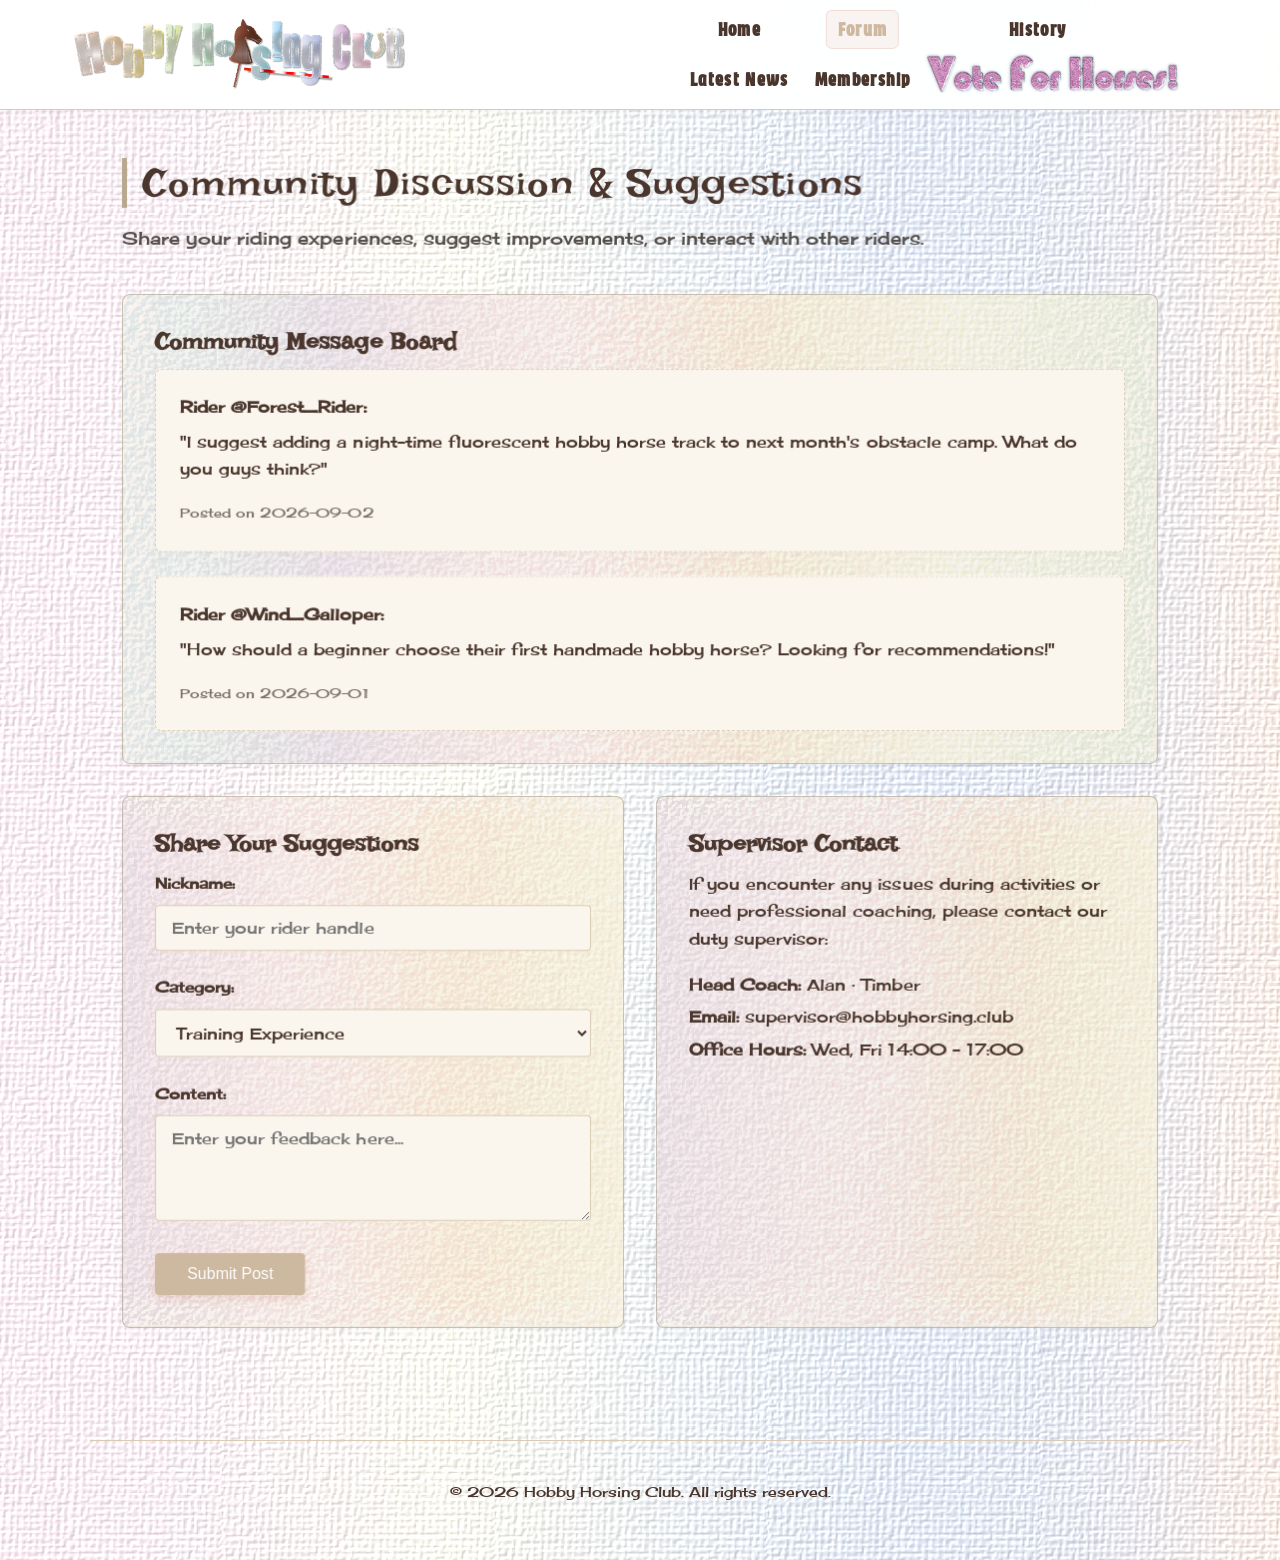
<file: forum.html>
<!DOCTYPE html>
<html lang="en">
<head>
    <meta charset="UTF-8">
    <meta name="viewport" content="width=device-width, initial-scale=1.0">
    <title>Hobby Horsing Club - Forum</title>
    <link rel="stylesheet" href="style.css">
</head>
<body>
    <!-- Unified Navigation Bar -->
    <header>
        <div class="nav-container">
            <a href="index.html" class="logo">🐎 Hobby Horsing Club</a>
            <nav>
                <ul>
                    <li><a href="index.html">Home</a></li>
                    <li><a href="forum.html" class="active">Forum</a></li>
                    <li><a href="history.html">History</a></li>
                    <li><a href="news.html">Latest News</a></li>
                    <li><a href="membership.html">Membership</a></li>
                    <li><a href="golden_horse.html">Vote For Horses!</a></li>
                </ul>
            </nav>
        </div>
    </header>

    <!-- Page Body -->
    <main class="paper-drop">
        <h1 id="forum-page-title" class="page-title">Community Discussion & Suggestions</h1>
        <p id="forum-page-subtitle" class="page-subtitle">Share your riding experiences, suggest improvements, or interact with other riders.</p>

        <!-- Message Board -->
        <section class="card">
            <h2 id="community-message-board">Community Message Board</h2>
            <div style="background-color: #FAF6ED; padding: 1.5rem; border-radius: 6px; border: 1px dashed var(--card-border); margin-bottom: 1.5rem;">
                <p id="forum-post-1-author" style="font-weight: bold; margin-bottom: 0.5rem;">Rider @Forest_Rider:</p>
                <p id="forum-post-1-text">"I suggest adding a night-time fluorescent hobby horse track to next month's obstacle camp. What do you guys think?"</p>
                <span id="forum-post-1-date" style="font-size: 0.8rem; color: #7A726B;">Posted on 2026-09-02</span>
            </div>
            <div style="background-color: #FAF6ED; padding: 1.5rem; border-radius: 6px; border: 1px dashed var(--card-border);">
                <p id="forum-post-2-author" style="font-weight: bold; margin-bottom: 0.5rem;">Rider @Wind_Galloper:</p>
                <p id="forum-post-2-text">"How should a beginner choose their first handmade hobby horse? Looking for recommendations!"</p>
                <span id="forum-post-2-date" style="font-size: 0.8rem; color: #7A726B;">Posted on 2026-09-01</span>
            </div>
        </section>

        <!-- Submission Form & Contact -->
        <section class="grid-2">
            <!-- Suggestion Form -->
            <div class="card">
                <h2 id="share-suggestions">Share Your Suggestions</h2>
                <form>
                    <div class="form-group">
                        <label id="nickname-label" for="username">Nickname:</label>
                        <input type="text" id="username" placeholder="Enter your rider handle">
                    </div>
                    <div class="form-group">
                        <label id="category-label" for="category">Category:</label>
                        <select id="category">
                            <option id="category-option-1">Training Experience</option>
                            <option id="category-option-2">Equipment Suggestions</option>
                            <option id="category-option-3">Event Ideas</option>
                            <option id="category-option-4">Other Feedback</option>
                        </select>
                    </div>
                    <div class="form-group">
                        <label id="message-label" for="message">Content:</label>
                        <textarea id="message" rows="4" placeholder="Enter your feedback here..."></textarea>
                    </div>
                    <button id="submit-post" type="submit" class="btn">Submit Post</button>
                </form>
            </div>

            <!-- Supervisor Contact -->
            <div class="card">
                <h2 id="supervisor-contact">Supervisor Contact</h2>
                <p id="supervisor-copy" style="margin-bottom: 1rem;">If you encounter any issues during activities or need professional coaching, please contact our duty supervisor:</p>
                <ul style="list-style: none; line-height: 2rem;">
                    <li><strong id="head-coach">Head Coach:</strong> Alan &middot; Timber</li>
                    <li><strong id="email">Email:</strong> supervisor@hobbyhorsing.club</li>
                    <li><strong id="office-hours">Office Hours:</strong> Wed, Fri 14:00 - 17:00</li>
                </ul>
            </div>
        </section>
    </main>

    <!-- Footer -->
    <footer>
        <p id="footer-copy">&copy; 2026 Hobby Horsing Club. All rights reserved.</p>
    </footer>

    <script src="language-switcher.js"></script>
</body>
</html>
</file>
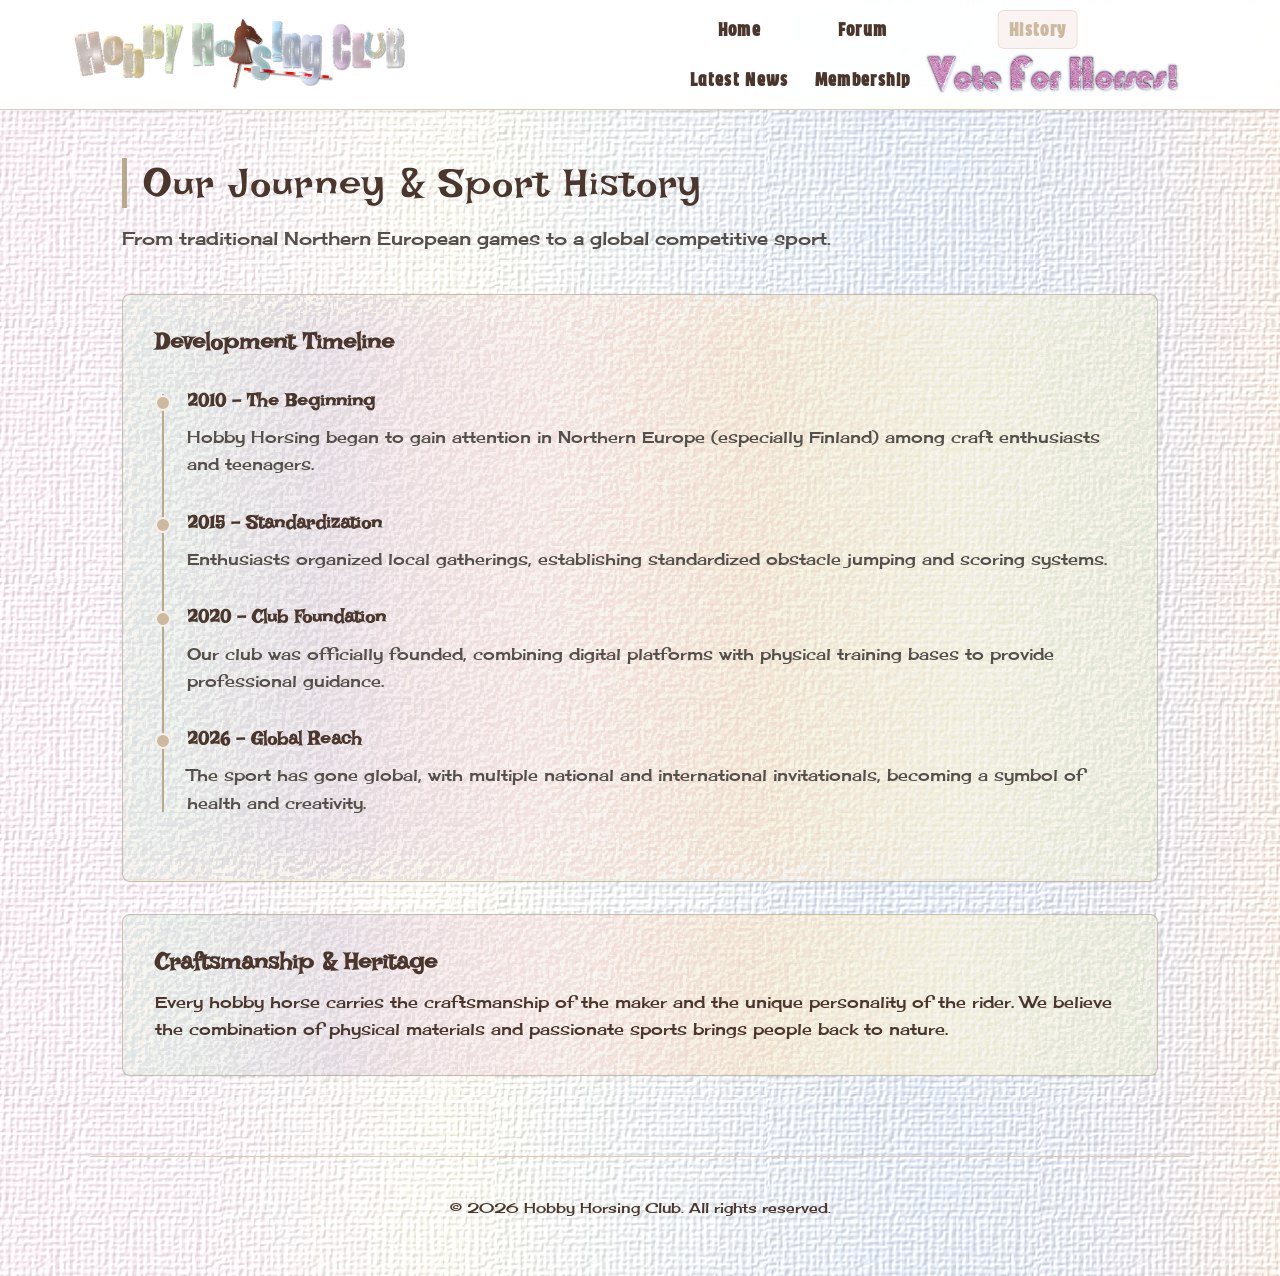
<file: history.html>
<!DOCTYPE html>
<html lang="en">
<head>
    <meta charset="UTF-8">
    <meta name="viewport" content="width=device-width, initial-scale=1.0">
    <title>Hobby Horsing Club - History</title>
    <link rel="stylesheet" href="style.css">
</head>
<body>
    <!-- Unified Navigation Bar -->
    <header>
        <div class="nav-container">
            <a href="index.html" class="logo">🐎 Hobby Horsing Club</a>
            <nav>
                <ul>
                    <li><a href="index.html">Home</a></li>
                    <li><a href="forum.html">Forum</a></li>
                    <li><a href="history.html" class="active">History</a></li>
                    <li><a href="news.html">Latest News</a></li>
                    <li><a href="membership.html">Membership</a></li>
                    <li><a href="golden_horse.html">Vote For Horses!</a></li>
                </ul>
            </nav>
        </div>
    </header>

    <!-- Page Body -->
    <main class="paper-drop">
        <h1 id="history-page-title" class="page-title">Our Journey & Sport History</h1>
        <p id="history-page-subtitle" class="page-subtitle">From traditional Northern European games to a global competitive sport.</p>

        <!-- Timeline -->
        <section class="card">
            <h2 id="development-timeline">Development Timeline</h2>
            <div class="timeline">
                <div class="timeline-item">
                    <h3 id="timeline-2010-title">2010 - The Beginning</h3>
                    <p id="timeline-2010-text" style="color: #554F4B; margin-top: 0.5rem;">Hobby Horsing began to gain attention in Northern Europe (especially Finland) among craft enthusiasts and teenagers.</p>
                </div>
                <div class="timeline-item">
                    <h3 id="timeline-2015-title">2015 - Standardization</h3>
                    <p id="timeline-2015-text" style="color: #554F4B; margin-top: 0.5rem;">Enthusiasts organized local gatherings, establishing standardized obstacle jumping and scoring systems.</p>
                </div>
                <div class="timeline-item">
                    <h3 id="timeline-2020-title">2020 - Club Foundation</h3>
                    <p id="timeline-2020-text" style="color: #554F4B; margin-top: 0.5rem;">Our club was officially founded, combining digital platforms with physical training bases to provide professional guidance.</p>
                </div>
                <div class="timeline-item">
                    <h3 id="timeline-2026-title">2026 - Global Reach</h3>
                    <p id="timeline-2026-text" style="color: #554F4B; margin-top: 0.5rem;">The sport has gone global, with multiple national and international invitationals, becoming a symbol of health and creativity.</p>
                </div>
            </div>
        </section>

        <!-- Heritage Section -->
        <section class="card">
            <h2 id="heritage-title">Craftsmanship & Heritage</h2>
            <p id="heritage-copy">Every hobby horse carries the craftsmanship of the maker and the unique personality of the rider. We believe the combination of physical materials and passionate sports brings people back to nature.</p>
        </section>
    </main>

    <!-- Footer -->
    <footer>
        <p id="footer-copy">&copy; 2026 Hobby Horsing Club. All rights reserved.</p>
    </footer>

    <script src="language-switcher.js"></script>
</body>
</html>
</file>
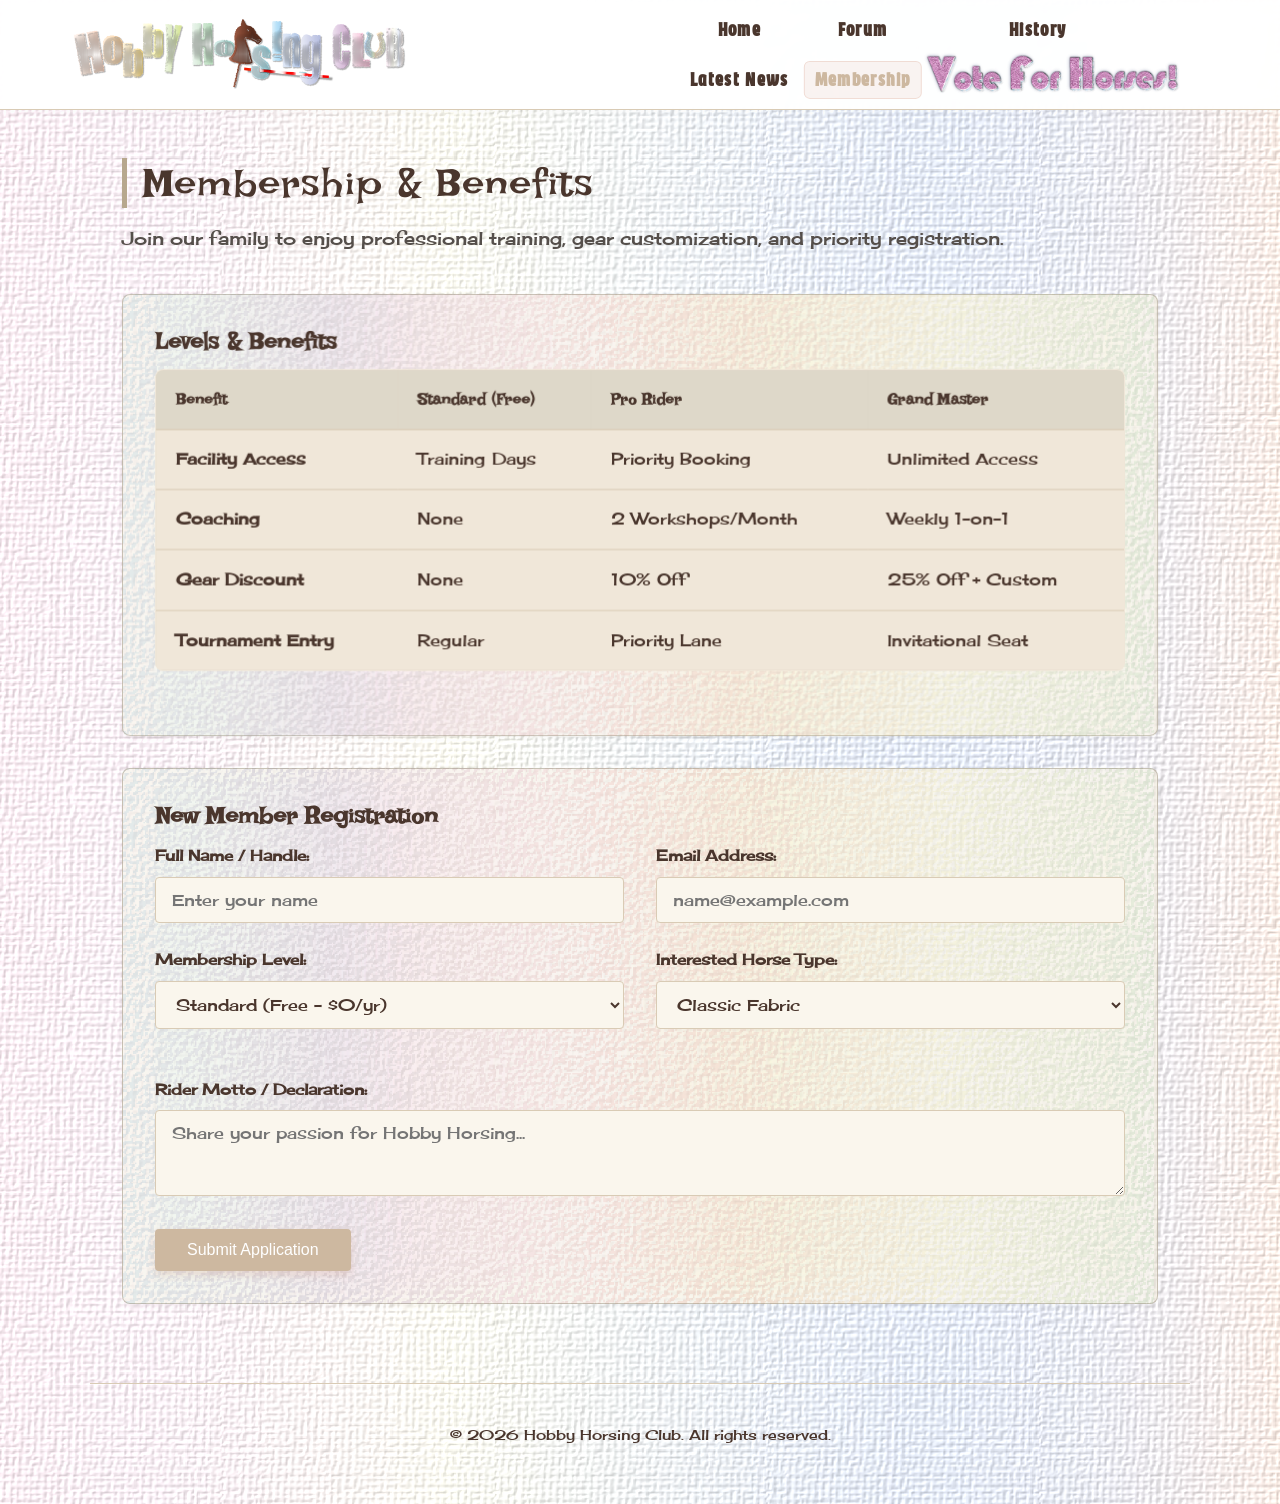
<file: membership.html>
<!DOCTYPE html>
<html lang="en">
<head>
    <meta charset="UTF-8">
    <meta name="viewport" content="width=device-width, initial-scale=1.0">
    <title>Hobby Horsing Club - Membership</title>
    <link rel="stylesheet" href="style.css">
</head>
<body>
    <!-- Unified Navigation Bar -->
    <header>
        <div class="nav-container">
            <a href="index.html" class="logo">🐎 Hobby Horsing Club</a>
            <nav>
                <ul>
                    <li><a href="index.html">Home</a></li>
                    <li><a href="forum.html">Forum</a></li>
                    <li><a href="history.html">History</a></li>
                    <li><a href="news.html">Latest News</a></li>
                    <li><a href="membership.html" class="active">Membership</a></li>
                    <li><a href="golden_horse.html">Vote For Horses!</a></li>
                </ul>
            </nav>
        </div>
    </header>

    <!-- Page Body -->
    <main class="paper-drop">
        <h1 id="membership-page-title" class="page-title">Membership & Benefits</h1>
        <p id="membership-page-subtitle" class="page-subtitle">Join our family to enjoy professional training, gear customization, and priority registration.</p>

        <!-- Benefits Comparison -->
        <section class="card">
            <h2 id="levels-title">Levels & Benefits</h2>
            <table>
                <thead>
                    <tr>
                        <th id="benefit-th">Benefit</th>
                        <th id="standard-th">Standard (Free)</th>
                        <th id="pro-rider-th">Pro Rider</th>
                        <th id="grand-master-th">Grand Master</th>
                    </tr>
                </thead>
                <tbody>
                    <tr>
                        <td><strong id="facility-access-row">Facility Access</strong></td>
                        <td>Training Days</td>
                        <td>Priority Booking</td>
                        <td>Unlimited Access</td>
                    </tr>
                    <tr>
                        <td><strong id="coaching-row">Coaching</strong></td>
                        <td>None</td>
                        <td>2 Workshops/Month</td>
                        <td>Weekly 1-on-1</td>
                    </tr>
                    <tr>
                        <td><strong id="gear-discount-row">Gear Discount</strong></td>
                        <td>None</td>
                        <td>10% Off</td>
                        <td>25% Off + Custom</td>
                    </tr>
                    <tr>
                        <td><strong id="tournament-entry-row">Tournament Entry</strong></td>
                        <td>Regular</td>
                        <td>Priority Lane</td>
                        <td>Invitational Seat</td>
                    </tr>
                </tbody>
            </table>
        </section>

        <!-- Registration Form -->
        <section class="card">
            <h2 id="new-member-registration">New Member Registration</h2>
            <form>
                <div class="grid-2" style="margin-bottom: 0;">
                    <div class="form-group">
                        <label id="full-name-label" for="fullname">Full Name / Handle:</label>
                        <input type="text" id="fullname" placeholder="Enter your name">
                    </div>
                    <div class="form-group">
                        <label id="email-label" for="email">Email Address:</label>
                        <input type="email" id="email" placeholder="name@example.com">
                    </div>
                </div>

                <div class="grid-2" style="margin-bottom: 0;">
                    <div class="form-group">
                        <label id="membership-level-label" for="membership-level">Membership Level:</label>
                        <select id="membership-level">
                            <option id="membership-option-1">Standard (Free - $0/yr)</option>
                            <option id="membership-option-2">Pro Rider ($50/yr)</option>
                            <option id="membership-option-3">Grand Master ($120/yr)</option>
                        </select>
                    </div>
                    <div class="form-group">
                        <label id="horse-type-label" for="horse-type">Interested Horse Type:</label>
                        <select id="horse-type">
                            <option id="horse-option-1">Classic Fabric</option>
                            <option id="horse-option-2">Warmblood Sport</option>
                            <option id="horse-option-3">Endurance Black</option>
                            <option id="horse-option-4">Vintage Spotted</option>
                            <option id="horse-option-5">Customized</option>
                        </select>
                    </div>
                </div>

                <div class="form-group" style="margin-top: 1.5rem;">
                    <label id="rider-motto-label" for="bio">Rider Motto / Declaration:</label>
                    <textarea id="bio" rows="3" placeholder="Share your passion for Hobby Horsing..."></textarea>
                </div>

                <button id="submit-application" type="submit" class="btn">Submit Application</button>
            </form>
        </section>
    </main>

    <!-- Footer -->
    <footer>
        <p id="footer-copy">&copy; 2026 Hobby Horsing Club. All rights reserved.</p>
    </footer>

    <script src="language-switcher.js"></script>
</body>
</html>
</file>
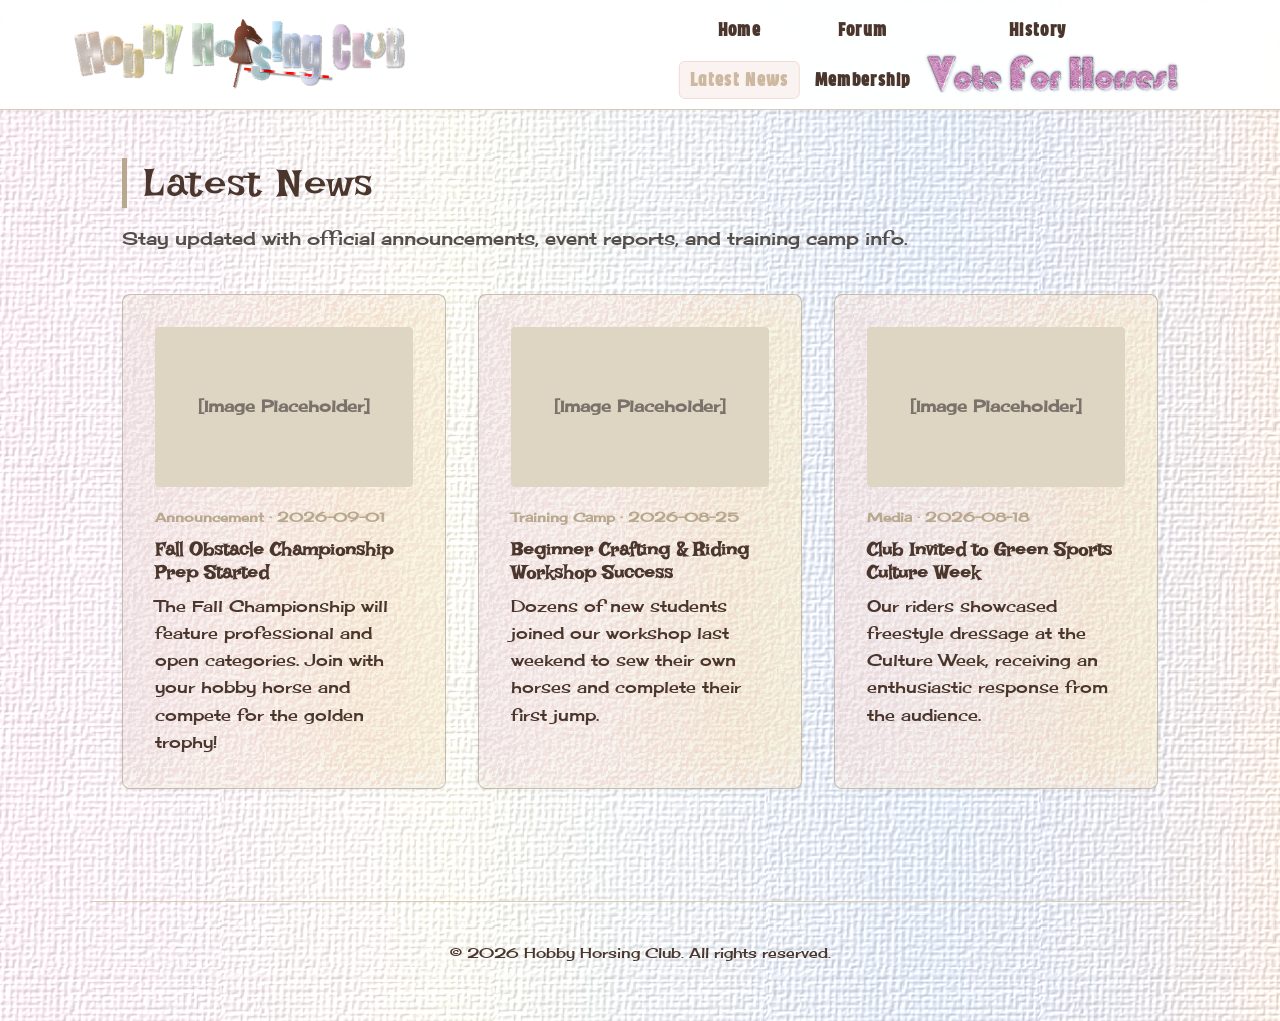
<file: news.html>
<!DOCTYPE html>
<html lang="en">
<head>
    <meta charset="UTF-8">
    <meta name="viewport" content="width=device-width, initial-scale=1.0">
    <title>Hobby Horsing Club - News</title>
    <link rel="stylesheet" href="style.css">
</head>
<body>
    <!-- Unified Navigation Bar -->
    <header>
        <div class="nav-container">
            <a href="index.html" class="logo">🐎 Hobby Horsing Club</a>
            <nav>
                <ul>
                    <li><a href="index.html">Home</a></li>
                    <li><a href="forum.html">Forum</a></li>
                    <li><a href="history.html">History</a></li>
                    <li><a href="news.html" class="active">Latest News</a></li>
                    <li><a href="membership.html">Membership</a></li>
                    <li><a href="golden_horse.html">Vote For Horses!</a></li>
                </ul>
            </nav>
        </div>
    </header>

    <!-- Page Body -->
    <main class="paper-drop">
        <h1 id="news-page-title" class="page-title">Latest News</h1>
        <p id="news-page-subtitle" class="page-subtitle">Stay updated with official announcements, event reports, and training camp info.</p>

        <!-- News Grid -->
        <section class="grid-3">
            <article class="card">
                <div style="background-color: #DFD5C3; height: 160px; border-radius: 4px; display: flex; align-items: center; justify-content: center; margin-bottom: 1rem; color: #7A726B; font-weight: bold;">
                    [Image Placeholder]
                </div>
                <span id="announcement-label" style="font-size: 0.8rem; color: var(--accent-green); font-weight: bold;">Announcement &middot; 2026-09-01</span>
                <h3 id="announcement-title" style="font-family: var(--font-serif); margin: 0.5rem 0;">Fall Obstacle Championship Prep Started</h3>
                <p id="announcement-copy">The Fall Championship will feature professional and open categories. Join with your hobby horse and compete for the golden trophy!</p>
            </article>

            <article class="card">
                <div style="background-color: #DFD5C3; height: 160px; border-radius: 4px; display: flex; align-items: center; justify-content: center; margin-bottom: 1rem; color: #7A726B; font-weight: bold;">
                    [Image Placeholder]
                </div>
                <span id="camp-label" style="font-size: 0.8rem; color: var(--accent-green); font-weight: bold;">Training Camp &middot; 2026-08-25</span>
                <h3 id="camp-title" style="font-family: var(--font-serif); margin: 0.5rem 0;">Beginner Crafting & Riding Workshop Success</h3>
                <p id="camp-copy">Dozens of new students joined our workshop last weekend to sew their own horses and complete their first jump.</p>
            </article>

            <article class="card">
                <div style="background-color: #DFD5C3; height: 160px; border-radius: 4px; display: flex; align-items: center; justify-content: center; margin-bottom: 1rem; color: #7A726B; font-weight: bold;">
                    [Image Placeholder]
                </div>
                <span id="media-label" style="font-size: 0.8rem; color: var(--accent-green); font-weight: bold;">Media &middot; 2026-08-18</span>
                <h3 id="media-title" style="font-family: var(--font-serif); margin: 0.5rem 0;">Club Invited to Green Sports Culture Week</h3>
                <p id="media-copy">Our riders showcased freestyle dressage at the Culture Week, receiving an enthusiastic response from the audience.</p>
            </article>
        </section>
    </main>

    <!-- Footer -->
    <footer>
        <p id="footer-copy">&copy; 2026 Hobby Horsing Club. All rights reserved.</p>
    </footer>

    <script src="language-switcher.js"></script>
</body>
</html>
</file>
<file: style.css>
/* ==========================================
   Earthy & Textured Paper - Shared Stylesheet
   ========================================== */
@font-face {
    font-family: "Irish Grover";
    src: url("./assets/Irish_Grover/IrishGrover-Regular.ttf") format("truetype");
    font-weight: 400;
    font-style: normal;
}

@font-face {
    font-family: "Cherry Cream Soda";
    src: url("./assets/Cherry_Cream_Soda/CherryCreamSoda-Regular.ttf") format("truetype");
    font-weight: 400;
    font-style: normal;
}

@font-face {
    font-family: "Caacupe One";
    src: url("./assets/Caacupe_One/CaacupeOne-Regular.ttf") format("truetype");
    font-weight: 400;
    font-style: normal;
}

:root {
    --bg-color: #F5F0E6;
    --text-color: #4A362D;
    --accent-red: #CDB8A0;
    --accent-green: #B7A88E;
    --card-bg: #F0E7D9;
    --card-border: #D9CBB5;
    --card-hover: #E6D9C8;
    --muted-text: #7A6658;
    --shadow-soft: 0 2px 8px rgba(46, 42, 39, 0.03);
    --shadow-hover: 0 6px 16px rgba(46, 42, 39, 0.06);
    --font-serif: "Irish Grover", "Noto Serif SC", "Source Han Serif SC", "Georgia", serif;
    --font-sans: "Cherry Cream Soda", -apple-system, BlinkMacSystemFont, "Segoe UI", Roboto, sans-serif;
}
* { box-sizing: border-box; margin: 0; padding: 0; }
html, body {
    width: 100%;
    min-height: 100%;
    margin: 0;
    padding: 0;
}
body {
    background-color: #c6b58b;
    background-image: url("./assets/Background_new.webp");
    background-position: center center;
    background-size: cover;
    background-repeat: no-repeat;
    background-attachment: scroll;
    color: var(--text-color);
    font-family: var(--font-sans);
    font-size: 16px;
    line-height: 1.7;
    min-height: 100vh;
    display: flex;
    flex-direction: column;
    position: relative;
    overflow-x: hidden;
}
@keyframes paperDropAnim {
    0% { opacity: 0; transform: translateY(-40px) rotate(-1.5deg) scale(0.98); }
    60% { opacity: 1; transform: translateY(6px) rotate(0.5deg) scale(1.002); }
    100% { opacity: 1; transform: translateY(0) rotate(0deg) scale(1); }
}
.paper-drop {
    opacity: 0;
    animation: paperDropAnim 0.75s cubic-bezier(0.25, 1, 0.5, 1) forwards;
    will-change: transform, opacity;
}
header {
    width: 100%;
    background-color: rgba(255, 255, 255, 0.96);
    border-bottom: 1px solid var(--card-border);
    box-shadow: 0 2px 10px rgba(46, 42, 39, 0.03);
    position: sticky; top: 0; z-index: 100; backdrop-filter: blur(4px);
}
.nav-container {
    max-width: 1200px; margin: 0 auto; padding: 0.45rem 2rem 0.5rem;
    display: flex; align-items: center; justify-content: space-between; gap: 1rem;
    position: relative;
}
.logo {
    display: block;
    align-items: center;
    justify-content: center;
    width: clamp(420px, 38vw, 760px);
    height: clamp(55px, 6vw, 90px);
    font-family: var(--font-serif); font-size: 0; font-weight: 700;
    color: transparent; text-decoration: none; border-bottom: none; padding-bottom: 0;
    background-image: url("./assets/title.webp");
    background-position: center;
    background-repeat: no-repeat;
    background-size: contain;
}
nav { display: flex; align-items: center; justify-content: flex-end; width: 100%; transform: translateX(-1.2rem); }
nav ul { list-style: none; display: grid; grid-template-columns: repeat(3, auto); column-gap: 0.2rem; row-gap: 0.45rem; width: auto; margin-left: auto; }
nav li { display: flex; justify-content: center; align-items: center; }
nav a {
    display: flex;
    align-items: center;
    justify-content: center;
    text-decoration: none; color: var(--text-color); font-size: 1.4rem; font-weight: 600;
    padding: 0.3rem 0.65rem; border-radius: 6px; border: 1px solid transparent;
    transition: all 0.2s ease; line-height: 1.2;
    font-family: "Caacupe One", var(--font-sans);
    letter-spacing: 0.06em;
    transform: translateY(0.18rem);
}

nav a:hover, nav a.active {
    color: var(--accent-red);
    background-color: rgba(194, 109, 81, 0.08);
    border-color: rgba(194, 109, 81, 0.18);
}

nav a[href="history.html"] {
    transform: translateX(-1.2rem) translateY(0.18rem);
}

.vote-nav-item {
    position: relative;
}

nav a[href="golden_horse.html"] {
    position: relative;
    display: inline-flex;
    align-items: center;
    justify-content: center;
    min-width: 16.5rem;
    min-height: 3rem;
    padding: 0.45rem 1rem;
    color: transparent;
    font-size: 0;
    line-height: 0;
    border: none;
    background-color: transparent;
    background-image: url("./assets/Vote For Horses_1.webp");
    background-position: center;
    background-repeat: no-repeat;
    background-size: contain;
    box-shadow: none;
    transform: translate(-0.2rem, -0.22rem);
}

nav a[href="golden_horse.html"]:hover,
nav a[href="golden_horse.html"].active {
    background-image: url("./assets/Vote For Horses_2.webp");
    border: none;
    box-shadow: none;
}

nav a:focus-visible, .btn:focus-visible { outline: 2px solid var(--accent-red); outline-offset: 2px; }

.lang-switcher {
    position: absolute;
    top: 0.9rem;
    right: 2rem;
    margin-left: 0;
}

.lang-toggle {
    display: inline-flex;
    align-items: center;
    gap: 0.55rem;
    padding: 0.45rem 0.75rem;
    border-radius: 999px;
    border: 1px solid rgba(143, 133, 114, 0.45);
    background: rgba(255,255,255,0.26);
    color: var(--text-color);
    font-family: "Caacupe One", var(--font-sans);
    font-size: 1.05rem;
    cursor: pointer;
    box-shadow: inset 0 0 0 1px rgba(255,255,255,0.1);
}

.lang-caret {
    font-size: 0.85rem;
}

.lang-menu {
    position: absolute;
    right: 0;
    top: calc(100% + 0.5rem);
    min-width: 190px;
    display: none;
    flex-direction: column;
    background: rgba(245, 240, 230, 0.98);
    border: 1px solid rgba(143, 133, 114, 0.45);
    border-radius: 12px;
    box-shadow: 0 16px 24px rgba(46, 42, 39, 0.08);
    overflow: hidden;
    z-index: 120;
}

.lang-switcher.open .lang-menu {
    display: flex;
}

.lang-option {
    border: none;
    background: transparent;
    text-align: left;
    padding: 0.7rem 0.9rem;
    font-family: "Caacupe One", var(--font-sans);
    font-size: 1rem;
    color: var(--text-color);
    cursor: pointer;
}

.lang-option:hover,
.lang-option.active {
    background: rgba(194, 109, 81, 0.08);
    color: var(--accent-red);
}

main {
    flex: 1;
    width: 100%;
    max-width: 1100px;
    margin: 0 auto;
    padding: 3rem 2rem;
}

.content-container {
    width: min(100%, 1100px);
    margin: 0 auto 2rem;
    padding: 0 0.5rem;
}

.content-panel {
    background-image: url("./assets/text box.webp");
    background-position: center;
    background-repeat: no-repeat;
    background-size: cover;
    border: 1px solid rgba(143, 133, 114, 0.45);
    border-radius: 18px;
    box-shadow: 0 10px 24px rgba(46, 42, 39, 0.08);
    padding: clamp(2rem, 4vw, 4rem);
    backdrop-filter: blur(1px);
}

.content-panel .eyebrow {
    display: inline-block;
    margin-bottom: 0.75rem;
    padding: 0.35rem 0.75rem;
    border-radius: 999px;
    background: rgba(94, 108, 83, 0.12);
    color: #4e5b45;
    font-size: 0.8rem;
    font-weight: 700;
    letter-spacing: 0.08em;
    text-transform: uppercase;
}

.content-panel h1 {
    margin-bottom: 1rem;
    font-family: var(--font-serif);
    font-size: clamp(2rem, 4vw, 3.5rem);
    line-height: 1.1;
    color: var(--text-color);
    text-shadow: 0 1px 0 rgba(255, 255, 255, 0.38);
}

.content-panel p {
    max-width: 760px;
    margin-bottom: 0;
    color: var(--text-color);
    font-size: 1.05rem;
    text-shadow: 0 1px 0 rgba(255, 255, 255, 0.28);
}

h1, h2, h3, h4 {
    color: var(--text-color);
    line-height: 1.25;
    margin-bottom: 0.75rem;
}

p {
    margin-bottom: 1rem;
    color: var(--text-color);
}

img {
    max-width: 100%;
    display: block;
}

.page-title {
    font-family: var(--font-serif);
    font-size: 2.5rem;
    font-weight: normal;
    margin-bottom: 1rem;
    letter-spacing: 0.03em;
    border-left: 5px solid var(--accent-green);
    padding-left: 1rem;
}

.page-subtitle {
    font-size: 1.1rem;
    color: #554F4B;
    margin-bottom: 2.5rem;
}

.vote-page {
    padding-top: 1rem;
}

.vote-header {
    padding: 2.5rem 2rem;
    text-align: center;
}

.vote-title {
    border-left: none;
    padding-left: 0;
    display: inline-block;
    margin-bottom: 1rem;
}

.vote-subtitle {
    max-width: 860px;
    margin: 0 auto 1.5rem;
    font-size: 1.08rem;
    color: var(--muted-text);
}

.votes-banner {
    display: inline-flex;
    align-items: center;
    gap: 0.6rem;
    flex-wrap: wrap;
    justify-content: center;
    padding: 0.85rem 1.25rem;
    border-radius: 999px;
    background: rgba(94, 108, 83, 0.12);
    border: 1px solid rgba(94, 108, 83, 0.24);
    font-size: 1rem;
    font-weight: 700;
}

#total-votes {
    font-family: var(--font-serif);
    font-size: 1.7rem;
    color: var(--accent-red);
}

.grid-2.vote-grid {
    margin-top: 1.5rem;
    margin-bottom: 2rem;
    display: grid;
    grid-template-columns: repeat(2, minmax(0, 1.15fr));
    gap: 2rem;
    justify-content: center;
}

.vote-card:nth-child(3),
.vote-card:nth-child(4) {
    grid-column: auto;
}

.vote-card {
    position: relative;
    overflow: hidden;
}

.vote-card.is-selected {
    border-color: rgba(194, 109, 81, 0.45);
}

.vote-card.is-shaking {
    animation: paperShake 0.36s ease;
}

.vote-image {
    min-height: 180px;
    border: 1px solid rgba(143, 133, 114, 0.45);
    border-radius: 6px;
    margin-bottom: 1rem;
    display: flex;
    align-items: center;
    justify-content: center;
    flex-direction: column;
    gap: 0.5rem;
    background: rgba(255,255,255,0.08);
    text-align: center;
}

.vote-image span {
    font-size: 3rem;
    line-height: 1;
}

.vote-image small {
    font-size: 0.8rem;
    font-weight: 700;
    letter-spacing: 0.08em;
    text-transform: uppercase;
    color: rgba(46,42,39,0.7);
}

.placeholder-patricia { background: linear-gradient(135deg, rgba(211, 160, 127, 0.2), rgba(123, 89, 62, 0.08)); }
.placeholder-rare-mane { background: linear-gradient(135deg, rgba(173, 130, 92, 0.2), rgba(112, 80, 58, 0.09)); }
.placeholder-nostril { background: linear-gradient(135deg, rgba(152, 169, 138, 0.22), rgba(83, 106, 78, 0.08)); }
.placeholder-mystery { background: linear-gradient(135deg, rgba(117, 115, 136, 0.2), rgba(58, 55, 82, 0.08)); }

.vote-content {
    display: flex;
    flex-direction: column;
    gap: 0.9rem;
}

.candidate-head {
    display: flex;
    justify-content: space-between;
    align-items: flex-end;
    gap: 1rem;
}

.candidate-head h2,
.candidate-head h3 {
    margin: 0;
}

.candidate-head h2 {
    font-family: var(--font-serif);
    font-size: 1.8rem;
}

.candidate-label {
    display: block;
    margin-bottom: 0.2rem;
    font-size: 0.68rem;
    letter-spacing: 0.08em;
    text-transform: uppercase;
    color: var(--muted-text);
}

.tag-list {
    display: flex;
    flex-wrap: wrap;
    gap: 0.45rem;
}

.vote-tag {
    display: inline-flex;
    align-items: center;
    padding: 0.35rem 0.7rem;
    border-radius: 999px;
    background: rgba(194, 109, 81, 0.1);
    border: 1px solid rgba(194, 109, 81, 0.2);
    color: var(--accent-red);
    font-size: 0.78rem;
    font-weight: 700;
}

.vote-description,
.vote-slogan {
    margin: 0;
}

.vote-description {
    color: var(--muted-text);
}

.vote-slogan {
    font-style: italic;
    font-weight: 700;
    color: var(--accent-green);
    padding-left: 0.7rem;
    border-left: 3px solid rgba(94,108,83,0.4);
}

.vote-footer {
    display: flex;
    justify-content: space-between;
    align-items: flex-end;
    gap: 1rem;
    padding-top: 1rem;
    border-top: 1px dashed rgba(143, 133, 114, 0.45);
}

.vote-stats {
    display: flex;
    flex-direction: column;
    gap: 0.2rem;
}

.vote-stat-label {
    font-size: 0.72rem;
    text-transform: uppercase;
    letter-spacing: 0.08em;
    color: var(--muted-text);
}

.vote-count {
    font-family: var(--font-serif);
    font-size: 1.5rem;
    font-weight: 700;
    color: var(--text-color);
}

.vote-btn {
    min-width: 120px;
    border-radius: 999px;
    padding: 0.8rem 1.1rem;
}

.vote-btn.is-voted {
    background: var(--accent-green);
    box-shadow: none;
}

.vote-feedback {
    position: absolute;
    right: 1rem;
    top: 0.75rem;
    font-size: 1.1rem;
    animation: floatUp 0.75s ease forwards;
}

.leaderboard {
    margin-top: 2rem;
    margin-bottom: 2rem;
}

.leaderboard-header {
    margin-bottom: 1rem;
}

.leaderboard-header h2 {
    margin-bottom: 0.3rem;
}

.leaderboard-header p {
    margin: 0;
    color: var(--muted-text);
}

.leaderboard-list {
    list-style: none;
    display: flex;
    flex-direction: column;
    gap: 0.9rem;
}

.leaderboard-item {
    border: 1px solid rgba(143, 133, 114, 0.45);
    border-radius: 8px;
    background: rgba(255,255,255,0.08);
    padding: 0.85rem 1rem;
}

.leaderboard-meta {
    display: flex;
    justify-content: space-between;
    align-items: center;
    gap: 1rem;
    margin-bottom: 0.5rem;
}

.leaderboard-rank,
.leaderboard-percent {
    font-weight: 700;
    color: var(--accent-red);
}

.leaderboard-name {
    font-weight: 700;
    color: var(--text-color);
}

.leaderboard-progress {
    width: 100%;
    height: 10px;
    border-radius: 999px;
    overflow: hidden;
    background: rgba(143, 133, 114, 0.18);
}

.leaderboard-fill {
    height: 100%;
    border-radius: inherit;
    background: linear-gradient(90deg, var(--accent-green), var(--accent-red));
}

.social-grid {
    margin-top: 2rem;
    margin-bottom: 2rem;
}

.social-card,
.qr-card {
    padding: 2rem;
}

.social-card,
.qr-card {
    text-align: center;
}

.social-card,
.qr-card {
    display: flex;
    flex-direction: column;
    justify-content: center;
}

.social-card h2,
.qr-card h2 {
    min-height: 2.6rem;
    display: flex;
    align-items: center;
    justify-content: center;
    margin-bottom: 0.75rem;
}

.social-card .btn {
    display: block;
    margin: 1.5rem auto 0;
}

.qr-box {
    width: 180px;
    height: 180px;
    margin: 1rem auto 0;
    padding: 0.6rem;
    border-radius: 18px;
    border: 1px solid rgba(143, 133, 114, 0.5);
    background: linear-gradient(135deg, rgba(255,255,255,0.14), rgba(94,108,83,0.06));
    display: flex;
    align-items: center;
    justify-content: center;
    font-family: var(--font-serif);
    font-size: 1.5rem;
    color: var(--muted-text);
    overflow: hidden;
    box-shadow: inset 0 0 0 2px rgba(255,255,255,0.12);
}

.qr-box img {
    display: block;
    width: 100%;
    height: 100%;
    object-fit: cover;
    border-radius: 10px;
    background: #ffffff;
}

.qr-caption {
    margin: 0.85rem 0 0;
    text-align: center;
    font-family: "Caacupe One", var(--font-sans);
    font-size: 1.2rem;
    line-height: 1.2;
    letter-spacing: 0.06em;
    color: var(--accent-red);
    text-transform: uppercase;
    padding-top: 0.35rem;
    border-top: 1px dashed rgba(194, 109, 81, 0.45);
    display: inline-block;
    width: 100%;
    position: relative;
}

.qr-caption::before,
.qr-caption::after {
    content: "✦";
    position: absolute;
    top: -0.18rem;
    font-size: 0.85rem;
    color: rgba(194, 109, 81, 0.7);
}

.qr-caption::before {
    left: calc(50% - 2.5rem);
}

.qr-caption::after {
    right: calc(50% - 2.5rem);
}

.toast {
    position: fixed;
    right: 1.5rem;
    bottom: 1.5rem;
    padding: 0.9rem 1.2rem;
    border-radius: 999px;
    background: rgba(46, 42, 39, 0.92);
    color: #fff;
    font-size: 0.92rem;
    opacity: 0;
    transform: translateY(18px);
    pointer-events: none;
    transition: opacity 0.2s ease, transform 0.2s ease;
    box-shadow: 0 10px 22px rgba(46, 42, 39, 0.18);
}

.toast.show {
    opacity: 1;
    transform: translateY(0);
}

@keyframes paperShake {
    0%, 100% { transform: translateX(0); }
    20% { transform: translateX(-3px) rotate(-0.6deg); }
    40% { transform: translateX(3px) rotate(0.6deg); }
    60% { transform: translateX(-2px) rotate(-0.4deg); }
    80% { transform: translateX(2px) rotate(0.4deg); }
}

@keyframes floatUp {
    0% {
        opacity: 0;
        transform: translateY(10px) scale(0.8);
    }
    18% {
        opacity: 1;
    }
    100% {
        opacity: 0;
        transform: translateY(-18px) scale(1.2);
    }
}

.card {
    background-color: rgba(239, 232, 216, 0.62);
    border: 1px solid rgba(143, 133, 114, 0.45);
    border-radius: 8px;
    padding: 2rem;
    margin-bottom: 2rem;
    box-shadow: var(--shadow-soft);
    transition: transform 0.2s ease, box-shadow 0.2s ease;
    background-image: url("./assets/text box.webp");
    background-position: center;
    background-repeat: no-repeat;
    background-size: cover;
    backdrop-filter: blur(1px);
}

.card:hover {
    transform: translateY(-2px);
    box-shadow: var(--shadow-hover);
}

.card h2,
.card h3,
.card h4 {
    font-family: var(--font-serif);
    color: var(--text-color);
}

.card p:last-child,
.card ul:last-child,
.card ol:last-child {
    margin-bottom: 0;
}

.grid-2 {
    display: grid;
    grid-template-columns: repeat(auto-fit, minmax(320px, 1fr));
    gap: 2rem;
    margin-bottom: 2rem;
}

.grid-2.vote-grid {
    grid-template-columns: repeat(2, minmax(0, 1.15fr));
    gap: 2rem;
    justify-content: center;
}

.grid-3 {
    display: grid;
    grid-template-columns: repeat(auto-fit, minmax(300px, 1fr));
    gap: 2rem;
    margin-bottom: 2rem;
}

table {
    width: 100%;
    border-collapse: collapse;
    background-color: var(--card-bg);
    border: 1px solid var(--card-border);
    border-radius: 8px;
    overflow: hidden;
    margin-bottom: 2rem;
}

th, td {
    padding: 1rem 1.25rem;
    text-align: left;
    border-bottom: 1px solid var(--card-border);
}

th {
    background-color: rgba(94, 108, 83, 0.12);
    font-family: var(--font-serif);
    color: var(--text-color);
    font-weight: bold;
}

tr:last-child td {
    border-bottom: none;
}

.form-group {
    margin-bottom: 1.5rem;
}

label {
    display: block;
    margin-bottom: 0.5rem;
    font-weight: bold;
    font-size: 0.95rem;
}

input[type="text"],
input[type="email"],
select,
textarea {
    width: 100%;
    padding: 0.75rem 1rem;
    background-color: #FAF6ED;
    border: 1px solid var(--card-border);
    border-radius: 4px;
    color: var(--text-color);
    font-family: var(--font-sans);
    font-size: 1rem;
}

input:focus, select:focus, textarea:focus {
    outline: none;
    border-color: var(--accent-red);
}

.btn {
    display: inline-block;
    background-color: var(--accent-red);
    color: #FFF;
    padding: 0.75rem 2rem;
    border: none;
    border-radius: 4px;
    font-size: 1rem;
    cursor: pointer;
    text-decoration: none;
    box-shadow: 0 4px 10px rgba(194, 109, 81, 0.2);
    transition: background 0.2s, transform 0.1s;
}

.btn:hover {
    background-color: #B25D41;
    transform: translateY(-1px);
}

.timeline {
    position: relative;
    padding-left: 2rem;
    margin: 2rem 0;
}

.timeline::before {
    content: "";
    position: absolute;
    left: 7px;
    top: 5px;
    bottom: 5px;
    width: 2px;
    background-color: var(--accent-green);
}

.timeline-item {
    position: relative;
    margin-bottom: 2rem;
}

.timeline-item::before {
    content: "";
    position: absolute;
    left: -2rem;
    top: 6px;
    width: 12px;
    height: 12px;
    border-radius: 50%;
    background-color: var(--accent-red);
    border: 2px solid var(--bg-color);
}

.container {
    max-width: 1100px;
    margin: 0 auto;
    animation: paperDropAnim 0.75s cubic-bezier(0.25, 1, 0.5, 1) forwards;
}

.container > header {
    margin-bottom: 1.5rem;
}

.hero-banner {
    text-align: center;
    padding: 3rem 2rem;
    background-color: rgba(239, 232, 216, 0.62);
    border: 1px solid rgba(143, 133, 114, 0.45);
    border-radius: 8px;
    margin-bottom: 2.5rem;
    box-shadow: var(--shadow-soft);
    backdrop-filter: blur(1px);
}

.hero-banner h1 {
    font-family: var(--font-serif);
    font-size: clamp(2rem, 3vw, 2.6rem);
    font-weight: normal;
    margin-bottom: 0.75rem;
    letter-spacing: 0.03em;
}

.hero-banner p {
    max-width: 700px;
    margin: 0 auto;
    color: var(--muted-text);
    font-size: 1.05rem;
}

.section-title {
    font-family: var(--font-serif);
    font-size: clamp(1.4rem, 2vw, 1.8rem);
    color: var(--accent-red);
    margin-bottom: 1.25rem;
    padding-bottom: 0.5rem;
    border-bottom: 2px dashed var(--card-border);
    display: flex;
    align-items: center;
    gap: 0.5rem;
}

.tournament-section,
.stars-section {
    margin-bottom: 2.5rem;
}

.schedule-table-wrapper {
    background-color: rgba(239, 232, 216, 0.62);
    border: 1px solid rgba(143, 133, 114, 0.45);
    border-radius: 8px;
    overflow-x: auto;
    padding: 0.75rem;
    box-shadow: var(--shadow-soft);
    backdrop-filter: blur(1px);
}

.status-tag {
    display: inline-block;
    padding: 0.3rem 0.8rem;
    border-radius: 999px;
    font-size: 0.85rem;
    font-weight: 600;
    border: 1px solid transparent;
}

.status-upcoming {
    background-color: #E8F0E3;
    color: var(--accent-green);
    border-color: var(--accent-green);
}

.status-open {
    background-color: #FDF0E6;
    color: var(--accent-red);
    border-color: var(--accent-red);
}

.status-ended {
    background-color: #EFEBE4;
    color: #8C827A;
    border-color: #C5BCB3;
}

.stars-grid {
    display: grid;
    grid-template-columns: repeat(auto-fit, minmax(300px, 1fr));
    gap: 2rem;
}

.star-card {
    position: relative;
    background-color: rgba(239, 232, 216, 0.62);
    border: 1px solid rgba(143, 133, 114, 0.45);
    border-radius: 8px;
    padding: 1.5rem;
    box-shadow: var(--shadow-soft);
    transition: transform 0.2s ease, box-shadow 0.2s ease;
    backdrop-filter: blur(1px);
}

.star-card:hover {
    transform: translateY(-2px);
    box-shadow: var(--shadow-hover);
}

.star-badge {
    position: absolute;
    top: 1rem;
    right: 1rem;
    background-color: #D9A05B;
    color: #FFF;
    font-size: 0.7rem;
    font-weight: bold;
    padding: 0.35rem 0.7rem;
    border-radius: 4px;
    letter-spacing: 0.05em;
}

.avatar-placeholder {
    width: 100%;
    min-height: 180px;
    background-color: rgba(255, 255, 255, 0.18);
    border: 1px dashed var(--card-border);
    border-radius: 6px;
    display: flex;
    flex-direction: column;
    justify-content: center;
    align-items: center;
    gap: 0.5rem;
    color: #8C827A;
    margin-bottom: 1rem;
    font-size: 0.9rem;
    text-align: center;
}

.star-name {
    font-family: var(--font-serif);
    font-size: 1.45rem;
    margin-bottom: 0.35rem;
}

.horse-name {
    font-size: 1rem;
    color: var(--accent-green);
    font-weight: 600;
    margin-bottom: 0.8rem;
}

.specs-list {
    list-style: none;
    margin-bottom: 1rem;
}

.specs-list li {
    display: flex;
    justify-content: space-between;
    gap: 1rem;
    padding: 0.45rem 0;
    border-bottom: 1px dotted var(--card-border);
    font-size: 0.92rem;
    color: var(--muted-text);
}

.specs-list strong {
    color: var(--text-color);
}

.quote-box {
    font-style: italic;
    font-size: 0.9rem;
    color: #6A625A;
    background: rgba(255, 255, 255, 0.12);
    padding: 0.9rem 1rem;
    border-left: 3px solid var(--accent-red);
    border-radius: 4px;
}

.trophy-section {
    background-color: rgba(239, 232, 216, 0.62);
    border: 1px solid rgba(143, 133, 114, 0.45);
    border-radius: 8px;
    padding: 2rem;
    margin-bottom: 2.5rem;
    box-shadow: var(--shadow-soft);
    backdrop-filter: blur(1px);
}

.trophy-grid {
    display: grid;
    grid-template-columns: repeat(auto-fit, minmax(220px, 1fr));
    gap: 1.25rem;
    text-align: center;
}

.trophy-item {
    border: 1px solid var(--card-border);
    background-color: rgba(255, 255, 255, 0.14);
    padding: 1.5rem 1rem;
    border-radius: 6px;
}

.trophy-icon {
    display: block;
    font-size: 2rem;
    margin-bottom: 0.5rem;
}

.trophy-title {
    font-family: var(--font-serif);
    font-weight: bold;
    font-size: 1.1rem;
    margin-bottom: 0.4rem;
}

.trophy-desc {
    font-size: 0.9rem;
    color: #736B63;
}

@media (max-width: 900px) {
    .vote-grid {
        grid-template-columns: 1fr;
    }
}

@media (max-width: 768px) {
    .nav-container {
        padding: 1rem 1.2rem;
    }

    nav {
        width: 100%;
    }

    nav ul {
        justify-content: center;
        gap: 0.75rem 1rem;
    }

    main {
        padding: 2rem 1rem;
    }

    .card {
        padding: 1.5rem;
    }

    .grid-2,
    .grid-3 {
        gap: 1.25rem;
    }

    .page-title {
        font-size: 2rem;
    }

    .container > header {
        padding: 1rem 1.2rem;
    }

    .hero-banner {
        padding: 2rem 1rem;
    }
}

@media (max-width: 480px) {
    .nav-container {
        justify-content: center;
    }

    nav ul {
        flex-direction: column;
        align-items: center;
        width: 100%;
    }

    nav a {
        display: block;
        width: 100%;
        text-align: center;
    }

    .page-title {
        font-size: 1.7rem;
        line-height: 1.3;
    }

    th, td {
        padding: 0.7rem 0.8rem;
    }

    .container > header {
        flex-direction: column;
        align-items: flex-start;
        gap: 0.75rem;
    }
}

.qr-float-card {
    position: fixed;
    right: 0.2rem;
    top: 5.5rem;
    z-index: 1000;
    display: flex;
    flex-direction: column;
    align-items: center;
    gap: 0.35rem;
    padding: 0.45rem;
    background: rgba(255, 255, 255, 0.7);
    border: 1px solid rgba(223, 213, 195, 0.85);
    border-radius: 8px;
    box-shadow: 0 3px 8px rgba(46, 42, 39, 0.06);
    backdrop-filter: blur(1px);
}

.qr-float-card img {
    display: block;
    width: 132px;
    height: 132px;
    background-color: #FFF;
    border-radius: 4px;
}

.qr-float-card p {
    margin: 0;
    font-size: 0.72rem;
    color: var(--text-color);
    letter-spacing: 0.01em;
}

@media (max-width: 900px) {
    .qr-float-card {
        right: 0.2rem;
        top: auto;
        bottom: 0.5rem;
    }

    .qr-float-card img {
        width: 108px;
        height: 108px;
    }
}

footer {
    text-align: center;
    padding: 2.5rem 1rem;
    font-size: 0.85rem;
    color: #7A726B;
    border-top: 1px solid var(--card-border);
    max-width: 1100px;
    margin: 0 auto;
    width: 100%;
}
</file>
